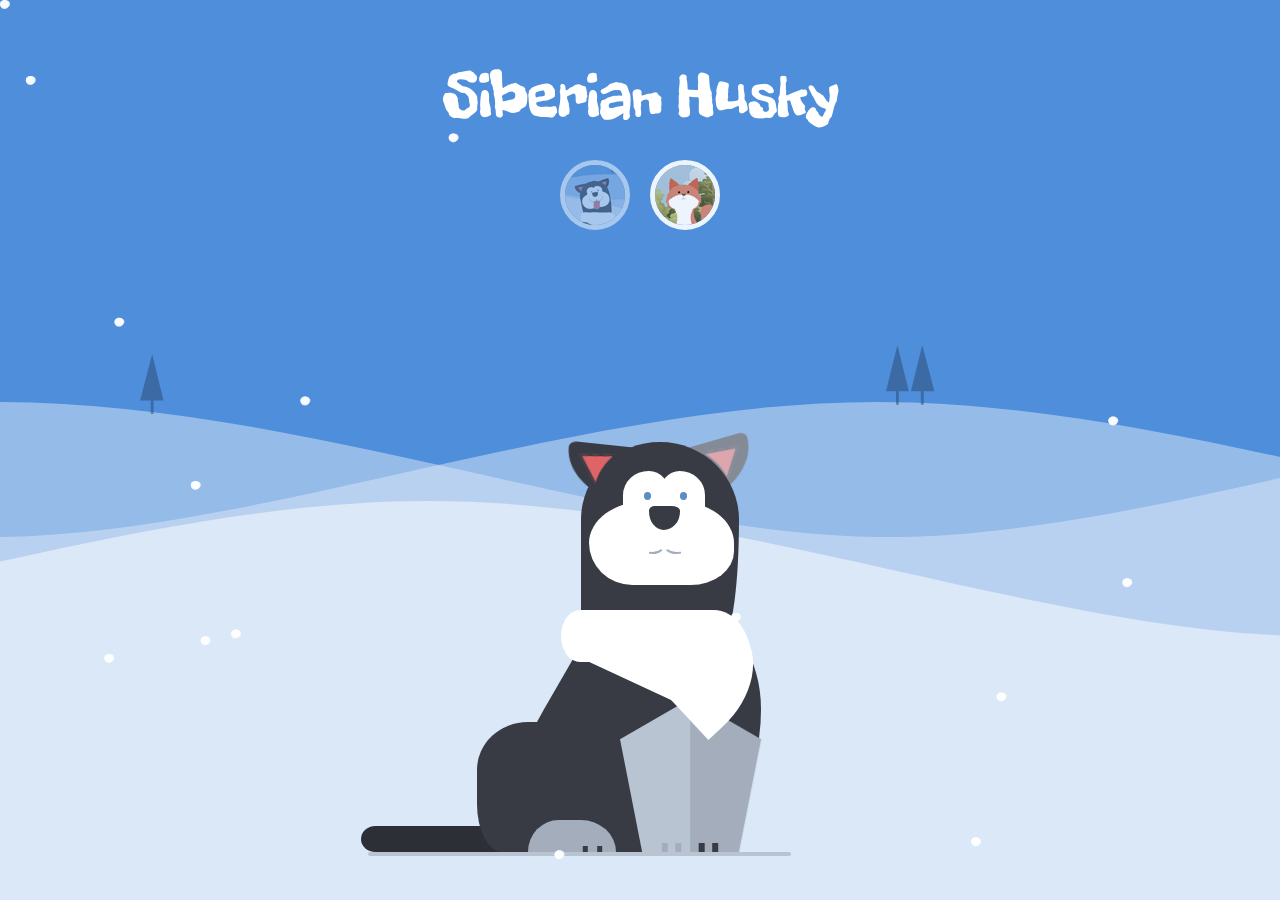
<file: zoo/index.html>
<!DOCTYPE html>
<html>

<head>
	<meta charset="UTF-8" />
	<meta http-equiv="X-UA-Compatible" content="IE=edge">
	<meta name="viewport" content="width=device-width, initial-scale=1">
	<title>粥蛋动物园</title>
	<meta name="description" content="Demo 1 for the tutorial on how to animate SVG animals using only CSS (SCSS)" />
	<meta name="keywords" content="animated animals, css, scss, squigglevision, svg, husky, web design" />
	<meta name="author" content="David Khourshid for Codrops" />
	<link rel="shortcut icon" href="favicon.svg">
	<link rel="stylesheet" href="https://necolas.github.io/normalize.css/8.0.1/normalize.css">
	<link href='https://fonts.googleapis.com/css?family=Freckle+Face' rel='stylesheet' type='text/css'>
	<link rel="stylesheet" type="text/css" href="css/normalize.css" />
	<link rel="stylesheet" type="text/css" href="css/demo.css" />
	<link rel="stylesheet" type="text/css" href="css/husky.css" />
	<!--[if IE]>
			<script src="http://html5shiv.googlecode.com/svn/trunk/html5.js"></script>
		<![endif]-->
</head>

<body class="demo-husky">
	<div class="snow"></div>
	<div class="container">
		<header class="codrops-header">
			<h1>Siberian Husky</h1>
			<nav class="codrops-demos">
				<a class="current-demo" href="index.html" title="Alex the CSS Husky"><img src="img/link-husky.png"
						alt="Alex the Husky" /></a>
				<a href="index2.html" title="Felix the CSS/SVG Fox"><img src="img/link-fox.png"
						alt="Felix the Fox" /></a>
			</nav>

		</header>
		<div class="content content--husky">
			<div class="mountain"></div>
			<div class="mountain"></div>
			<div class="husky">
				<div class="husky-mane">
					<div class="husky-coat"></div>
				</div>
				<div class="husky-body">
					<div class="husky-head">
						<div class="husky-ear"></div>
						<div class="husky-ear"></div>
						<div class="husky-face">
							<div class="husky-eye"></div>
							<div class="husky-eye"></div>
							<div class="husky-nose"></div>
							<div class="husky-mouth">
								<div class="husky-lips"></div>
								<div class="husky-tongue"></div>
							</div>
						</div>
					</div>
					<div class="husky-torso"></div>
				</div>
				<div class="husky-legs">
					<div class="husky-front-legs">
						<div class="husky-leg"></div>
						<div class="husky-leg"></div>
					</div>
					<div class="husky-hind-leg">
					</div>
				</div>
				<div class="husky-tail">
					<div class="husky-tail">
						<div class="husky-tail">
							<div class="husky-tail">
								<div class="husky-tail">
									<div class="husky-tail">
										<div class="husky-tail"></div>
									</div>
								</div>
							</div>
						</div>
					</div>
				</div>
			</div>
			<svg xmlns="http://www.w3.org/2000/svg" version="1.1" style="display:none">
				<defs>
					<filter id="squiggly-0">
						<feTurbulence id="turbulence" baseFrequency="0.02" numOctaves="3" result="noise" seed="0" />
						<feDisplacementMap id="displacement" in="SourceGraphic" in2="noise" scale="2" />
					</filter>
					<filter id="squiggly-1">
						<feTurbulence id="turbulence" baseFrequency="0.02" numOctaves="3" result="noise" seed="1" />
						<feDisplacementMap in="SourceGraphic" in2="noise" scale="3" />
					</filter>
					<filter id="squiggly-2">
						<feTurbulence id="turbulence" baseFrequency="0.02" numOctaves="3" result="noise" seed="2" />
						<feDisplacementMap in="SourceGraphic" in2="noise" scale="2" />
					</filter>
					<filter id="squiggly-3">
						<feTurbulence id="turbulence" baseFrequency="0.02" numOctaves="3" result="noise" seed="3" />
						<feDisplacementMap in="SourceGraphic" in2="noise" scale="3" />
					</filter>
					<filter id="squiggly-4">
						<feTurbulence id="turbulence" baseFrequency="0.02" numOctaves="3" result="noise" seed="4" />
						<feDisplacementMap in="SourceGraphic" in2="noise" scale="1" />
					</filter>
				</defs>
			</svg>
		</div><!-- /content -->
	</div><!-- /container -->
</body>

</html>
</file>
<file: zoo/css/demo.css>
@font-face {
	font-weight: normal;
	font-style: normal;
	font-family: 'codropsicons';
	src:url('../fonts/codropsicons/codropsicons.eot');
	src:url('../fonts/codropsicons/codropsicons.eot?#iefix') format('embedded-opentype'),
		url('../fonts/codropsicons/codropsicons.woff') format('woff'),
		url('../fonts/codropsicons/codropsicons.ttf') format('truetype'),
		url('../fonts/codropsicons/codropsicons.svg#codropsicons') format('svg');
}

*, *::after, *::before { -webkit-box-sizing: border-box; box-sizing: border-box; }

body {
	font-family: Avenir, 'Helvetica Neue', 'Lato', 'Segoe UI', Helvetica, Arial, sans-serif;
	color: #444;
	background: #f6f6f6;
	-webkit-font-smoothing: antialiased;
	-moz-osx-font-smoothing: grayscale;
}

a {
	outline: none;
	color: #fff;
	text-decoration: none;
}

a:hover, a:focus {
	color: #2C2F36;
	outline: none;
}

.info {
	display: none;
	max-width: 300px;
	font-weight: bold;
	color: #d14684;
	background: #fff;
	border-radius: 15px;
	padding: 1em;
	margin: 1em auto;
}

.hidden {
	position: absolute;
	overflow: hidden;
	width: 0;
	height: 0;
	pointer-events: none;
}

.container {
	overflow: hidden;
	width: 100vw;
	height: 100vh;
}

/* Header */
.codrops-header {
	padding: 2em 1em 4em;
	text-align: center;
	z-index: 100;
}

.codrops-header h1 {
	margin: 0.5em 0 0;
	letter-spacing: -1px;
	font-size: 4em;
	line-height: 1;
	font-family: 'Freckle Face', cursive;
	font-weight: 400;
	color: #fff;
}

/* Top Navigation Style */
.codrops-links {
	position: relative;
	display: inline-block;
	text-align: center;
	white-space: nowrap;
}

.codrops-links::after {
	position: absolute;
	top: 0;
	left: 50%;
	width: 1px;
	height: 100%;
	background: rgba(0,0,0,0.1);
	content: '';
	-webkit-transform: rotate3d(0,0,1,22.5deg);
	transform: rotate3d(0,0,1,22.5deg);
}

.codrops-icon {
	display: inline-block;
	margin: 0.5em;
	padding: 0em 0;
	width: 1.5em;
	text-decoration: none;
}

.codrops-icon span {
	display: none;
}

.codrops-icon::before {
	margin: 0 5px;
	text-transform: none;
	font-weight: normal;
	font-style: normal;
	font-variant: normal;
	font-family: 'codropsicons';
	line-height: 1;
	speak: none;
	-webkit-font-smoothing: antialiased;
}

.codrops-icon--drop::before {
	content: "\e001";
	color: #0099cc;
}

.codrops-icon--prev::before {
	content: "\e004";
}

/* Demo links */
.codrops-demos {
	margin: 2em 0 0;
}

.codrops-demos a {
	display: inline-block;
	margin: 0 0.5em;
	font-weight: bold;
}

.codrops-demos a img {
	display: block;
	border-radius: 50%;
	border: 5px solid #fff;
	opacity: 0.9;
}

.codrops-demos a:focus img,
.codrops-demos a:hover img {
	opacity: 1;
}

.codrops-demos a.current-demo img {
	opacity: 0.5;
}

/* Content */
.content {
	padding: 3em 0;
}

@media screen and (max-width: 40em) {
	.codrops-header h1 {
		font-size: 2.8em;
	}
	.info {
		display: block;
	}
}
</file>
<file: zoo/css/husky.css>
@-webkit-keyframes husky-head {
  0% {
    -webkit-transform: rotate(0);
    transform: rotate(0);
  }
  6.66667% {
    -webkit-transform: rotate(0);
    transform: rotate(0);
  }
  20% {
    -webkit-transform: rotate(-14deg);
    transform: rotate(-14deg);
  }
  40% {
    -webkit-transform: rotate(-7deg);
    transform: rotate(-7deg);
  }
  46.66667% {
    -webkit-transform: rotate(-14deg);
    transform: rotate(-14deg);
  }
  60% {
    -webkit-transform: rotate(-7deg);
    transform: rotate(-7deg);
  }
  73.33333% {
    -webkit-transform: rotate(0);
    transform: rotate(0);
  }
  80% {
    -webkit-transform: rotate(0);
    transform: rotate(0);
  }
}
@keyframes husky-head {
  0% {
    -webkit-transform: rotate(0);
    transform: rotate(0);
  }
  6.66667% {
    -webkit-transform: rotate(0);
    transform: rotate(0);
  }
  20% {
    -webkit-transform: rotate(-14deg);
    transform: rotate(-14deg);
  }
  40% {
    -webkit-transform: rotate(-7deg);
    transform: rotate(-7deg);
  }
  46.66667% {
    -webkit-transform: rotate(-14deg);
    transform: rotate(-14deg);
  }
  60% {
    -webkit-transform: rotate(-7deg);
    transform: rotate(-7deg);
  }
  73.33333% {
    -webkit-transform: rotate(0);
    transform: rotate(0);
  }
  80% {
    -webkit-transform: rotate(0);
    transform: rotate(0);
  }
}
@-webkit-keyframes husky-mouth {
  0% {
    -webkit-transform: translateX(0);
    transform: translateX(0);
  }
  6.66667% {
    -webkit-transform: translateX(0);
    transform: translateX(0);
  }
  13.33333% {
    -webkit-transform: translateX(35%);
    transform: translateX(35%);
  }
  20% {
    -webkit-transform: translateX(35%);
    transform: translateX(35%);
  }
  26.66667% {
    -webkit-transform: translateX(35%);
    transform: translateX(35%);
  }
  33.33333% {
    -webkit-transform: translateX(0) translateY(-5%);
    transform: translateX(0) translateY(-5%);
  }
}
@keyframes husky-mouth {
  0% {
    -webkit-transform: translateX(0);
    transform: translateX(0);
  }
  6.66667% {
    -webkit-transform: translateX(0);
    transform: translateX(0);
  }
  13.33333% {
    -webkit-transform: translateX(35%);
    transform: translateX(35%);
  }
  20% {
    -webkit-transform: translateX(35%);
    transform: translateX(35%);
  }
  26.66667% {
    -webkit-transform: translateX(35%);
    transform: translateX(35%);
  }
  33.33333% {
    -webkit-transform: translateX(0) translateY(-5%);
    transform: translateX(0) translateY(-5%);
  }
}
@-webkit-keyframes husky-nose {
  0% {
    -webkit-transform: translate(0);
    transform: translate(0);
  }
  6.66667% {
    -webkit-transform: translate(0);
    transform: translate(0);
  }
  13.33333% {
    -webkit-transform: translateX(100%);
    transform: translateX(100%);
  }
  26.66667% {
    -webkit-transform: translateX(100%);
    transform: translateX(100%);
  }
  33.33333% {
    -webkit-transform: translateX(0) translateY(-15%);
    transform: translateX(0) translateY(-15%);
  }
}
@keyframes husky-nose {
  0% {
    -webkit-transform: translate(0);
    transform: translate(0);
  }
  6.66667% {
    -webkit-transform: translate(0);
    transform: translate(0);
  }
  13.33333% {
    -webkit-transform: translateX(100%);
    transform: translateX(100%);
  }
  26.66667% {
    -webkit-transform: translateX(100%);
    transform: translateX(100%);
  }
  33.33333% {
    -webkit-transform: translateX(0) translateY(-15%);
    transform: translateX(0) translateY(-15%);
  }
}
@-webkit-keyframes husky-body {
  0% {
    -webkit-transform: translate(0);
    transform: translate(0);
  }
  6.66667% {
    -webkit-transform: translateY(3%);
    transform: translateY(3%);
  }
  13.33333% {
    -webkit-transform: translate(0);
    transform: translate(0);
  }
  20% {
    -webkit-transform: translate(0);
    transform: translate(0);
  }
  26.66667% {
    -webkit-transform: translateY(2%);
    transform: translateY(2%);
  }
  33.33333% {
    -webkit-transform: translateY(0);
    transform: translateY(0);
  }
}
@keyframes husky-body {
  0% {
    -webkit-transform: translate(0);
    transform: translate(0);
  }
  6.66667% {
    -webkit-transform: translateY(3%);
    transform: translateY(3%);
  }
  13.33333% {
    -webkit-transform: translate(0);
    transform: translate(0);
  }
  20% {
    -webkit-transform: translate(0);
    transform: translate(0);
  }
  26.66667% {
    -webkit-transform: translateY(2%);
    transform: translateY(2%);
  }
  33.33333% {
    -webkit-transform: translateY(0);
    transform: translateY(0);
  }
}
@-webkit-keyframes husky-mane {
  0% {
    -webkit-transform: translate(0);
    transform: translate(0);
  }
  6.66667% {
    -webkit-transform: translateY(5%);
    transform: translateY(5%);
  }
  13.33333% {
    -webkit-transform: translate(0);
    transform: translate(0);
  }
  20% {
    -webkit-transform: translate(0);
    transform: translate(0);
  }
  26.66667% {
    -webkit-transform: translateY(3%);
    transform: translateY(3%);
  }
  33.33333% {
    -webkit-transform: translateY(0);
    transform: translateY(0);
  }
}
@keyframes husky-mane {
  0% {
    -webkit-transform: translate(0);
    transform: translate(0);
  }
  6.66667% {
    -webkit-transform: translateY(5%);
    transform: translateY(5%);
  }
  13.33333% {
    -webkit-transform: translate(0);
    transform: translate(0);
  }
  20% {
    -webkit-transform: translate(0);
    transform: translate(0);
  }
  26.66667% {
    -webkit-transform: translateY(3%);
    transform: translateY(3%);
  }
  33.33333% {
    -webkit-transform: translateY(0);
    transform: translateY(0);
  }
}
@-webkit-keyframes husky-face {
  0% {
    -webkit-transform: translate(0);
    transform: translate(0);
  }
  6.66667% {
    -webkit-transform: translate(0);
    transform: translate(0);
  }
  13.33333% {
    -webkit-transform: translateX(15%);
    transform: translateX(15%);
  }
  20% {
    -webkit-transform: translateX(15%) translateY(0);
    transform: translateX(15%) translateY(0);
  }
  26.66667% {
    -webkit-transform: translateX(15%) translateY(0);
    transform: translateX(15%) translateY(0);
  }
  33.33333% {
    -webkit-transform: translateX(0) translateY(-15%);
    transform: translateX(0) translateY(-15%);
  }
  40% {
    -webkit-transform: translateX(0) translateY(-15%);
    transform: translateX(0) translateY(-15%);
  }
  46.66667% {
    -webkit-transform: translateX(0) translateY(0);
    transform: translateX(0) translateY(0);
  }
}
@keyframes husky-face {
  0% {
    -webkit-transform: translate(0);
    transform: translate(0);
  }
  6.66667% {
    -webkit-transform: translate(0);
    transform: translate(0);
  }
  13.33333% {
    -webkit-transform: translateX(15%);
    transform: translateX(15%);
  }
  20% {
    -webkit-transform: translateX(15%) translateY(0);
    transform: translateX(15%) translateY(0);
  }
  26.66667% {
    -webkit-transform: translateX(15%) translateY(0);
    transform: translateX(15%) translateY(0);
  }
  33.33333% {
    -webkit-transform: translateX(0) translateY(-15%);
    transform: translateX(0) translateY(-15%);
  }
  40% {
    -webkit-transform: translateX(0) translateY(-15%);
    transform: translateX(0) translateY(-15%);
  }
  46.66667% {
    -webkit-transform: translateX(0) translateY(0);
    transform: translateX(0) translateY(0);
  }
}
@-webkit-keyframes husky-left-eye {
  2.66667% {
    -webkit-transform: scaleY(1);
    transform: scaleY(1);
  }
  3.33333% {
    -webkit-transform: scaleY(0.3);
    transform: scaleY(0.3);
  }
  4% {
    -webkit-transform: scaleY(1);
    transform: scaleY(1);
  }
  6.66667% {
    -webkit-transform: translateX(0);
    transform: translateX(0);
  }
  9.33333% {
    -webkit-transform: scaleY(1) translateX(75%);
    transform: scaleY(1) translateX(75%);
  }
  10% {
    -webkit-transform: scaleY(0.3) translateX(75%);
    transform: scaleY(0.3) translateX(75%);
  }
  10.66667% {
    -webkit-transform: scaleY(1) translateX(75%);
    transform: scaleY(1) translateX(75%);
  }
  13.33333% {
    -webkit-transform: translateX(150%);
    transform: translateX(150%);
  }
  22% {
    -webkit-transform: scaleY(1) translateX(150%);
    transform: scaleY(1) translateX(150%);
  }
  22.66667% {
    -webkit-transform: scaleY(0.3) translateX(150%);
    transform: scaleY(0.3) translateX(150%);
  }
  23.33333% {
    -webkit-transform: scaleY(1) translateX(150%);
    transform: scaleY(1) translateX(150%);
  }
  25.33333% {
    -webkit-transform: scaleY(1) translateX(150%);
    transform: scaleY(1) translateX(150%);
  }
  26% {
    -webkit-transform: scaleY(0.3) translateX(150%);
    transform: scaleY(0.3) translateX(150%);
  }
  26.66667% {
    -webkit-transform: scaleY(1) translateX(150%);
    transform: scaleY(1) translateX(150%);
  }
  33.33333% {
    -webkit-transform: translateX(0) translateY(-170%);
    transform: translateX(0) translateY(-170%);
  }
  36.0% {
    -webkit-transform: scaleY(1) translateY(-170%);
    transform: scaleY(1) translateY(-170%);
  }
  36.66667% {
    -webkit-transform: scaleY(0.3) translateY(-170%);
    transform: scaleY(0.3) translateY(-170%);
  }
  37.33333% {
    -webkit-transform: scaleY(1) translateY(-170%);
    transform: scaleY(1) translateY(-170%);
  }
  38% {
    -webkit-transform: scaleY(1) translateY(-170%);
    transform: scaleY(1) translateY(-170%);
  }
  38.66667% {
    -webkit-transform: scaleY(0.3) translateY(-170%);
    transform: scaleY(0.3) translateY(-170%);
  }
  39.33333% {
    -webkit-transform: scaleY(1) translateY(-170%);
    transform: scaleY(1) translateY(-170%);
  }
  53.33333% {
    -webkit-transform: translateY(0);
    transform: translateY(0);
  }
  65.33333% {
    -webkit-transform: scaleY(1) translateY(0);
    transform: scaleY(1) translateY(0);
  }
  66% {
    -webkit-transform: scaleY(0.3) translateY(0);
    transform: scaleY(0.3) translateY(0);
  }
  66.66667% {
    -webkit-transform: scaleY(1) translateY(0);
    transform: scaleY(1) translateY(0);
  }
  70% {
    -webkit-transform: scaleY(1) translateY(0);
    transform: scaleY(1) translateY(0);
  }
  70.66667% {
    -webkit-transform: scaleY(0.3) translateY(0);
    transform: scaleY(0.3) translateY(0);
  }
  71.33333% {
    -webkit-transform: scaleY(1) translateY(0);
    transform: scaleY(1) translateY(0);
  }
}
@keyframes husky-left-eye {
  2.66667% {
    -webkit-transform: scaleY(1);
    transform: scaleY(1);
  }
  3.33333% {
    -webkit-transform: scaleY(0.3);
    transform: scaleY(0.3);
  }
  4% {
    -webkit-transform: scaleY(1);
    transform: scaleY(1);
  }
  6.66667% {
    -webkit-transform: translateX(0);
    transform: translateX(0);
  }
  9.33333% {
    -webkit-transform: scaleY(1) translateX(75%);
    transform: scaleY(1) translateX(75%);
  }
  10% {
    -webkit-transform: scaleY(0.3) translateX(75%);
    transform: scaleY(0.3) translateX(75%);
  }
  10.66667% {
    -webkit-transform: scaleY(1) translateX(75%);
    transform: scaleY(1) translateX(75%);
  }
  13.33333% {
    -webkit-transform: translateX(150%);
    transform: translateX(150%);
  }
  22% {
    -webkit-transform: scaleY(1) translateX(150%);
    transform: scaleY(1) translateX(150%);
  }
  22.66667% {
    -webkit-transform: scaleY(0.3) translateX(150%);
    transform: scaleY(0.3) translateX(150%);
  }
  23.33333% {
    -webkit-transform: scaleY(1) translateX(150%);
    transform: scaleY(1) translateX(150%);
  }
  25.33333% {
    -webkit-transform: scaleY(1) translateX(150%);
    transform: scaleY(1) translateX(150%);
  }
  26% {
    -webkit-transform: scaleY(0.3) translateX(150%);
    transform: scaleY(0.3) translateX(150%);
  }
  26.66667% {
    -webkit-transform: scaleY(1) translateX(150%);
    transform: scaleY(1) translateX(150%);
  }
  33.33333% {
    -webkit-transform: translateX(0) translateY(-170%);
    transform: translateX(0) translateY(-170%);
  }
  36.0% {
    -webkit-transform: scaleY(1) translateY(-170%);
    transform: scaleY(1) translateY(-170%);
  }
  36.66667% {
    -webkit-transform: scaleY(0.3) translateY(-170%);
    transform: scaleY(0.3) translateY(-170%);
  }
  37.33333% {
    -webkit-transform: scaleY(1) translateY(-170%);
    transform: scaleY(1) translateY(-170%);
  }
  38% {
    -webkit-transform: scaleY(1) translateY(-170%);
    transform: scaleY(1) translateY(-170%);
  }
  38.66667% {
    -webkit-transform: scaleY(0.3) translateY(-170%);
    transform: scaleY(0.3) translateY(-170%);
  }
  39.33333% {
    -webkit-transform: scaleY(1) translateY(-170%);
    transform: scaleY(1) translateY(-170%);
  }
  53.33333% {
    -webkit-transform: translateY(0);
    transform: translateY(0);
  }
  65.33333% {
    -webkit-transform: scaleY(1) translateY(0);
    transform: scaleY(1) translateY(0);
  }
  66% {
    -webkit-transform: scaleY(0.3) translateY(0);
    transform: scaleY(0.3) translateY(0);
  }
  66.66667% {
    -webkit-transform: scaleY(1) translateY(0);
    transform: scaleY(1) translateY(0);
  }
  70% {
    -webkit-transform: scaleY(1) translateY(0);
    transform: scaleY(1) translateY(0);
  }
  70.66667% {
    -webkit-transform: scaleY(0.3) translateY(0);
    transform: scaleY(0.3) translateY(0);
  }
  71.33333% {
    -webkit-transform: scaleY(1) translateY(0);
    transform: scaleY(1) translateY(0);
  }
}
@-webkit-keyframes husky-right-eye {
  2.66667% {
    -webkit-transform: scaleY(1);
    transform: scaleY(1);
  }
  3.33333% {
    -webkit-transform: scaleY(0.3);
    transform: scaleY(0.3);
  }
  4% {
    -webkit-transform: scaleY(1);
    transform: scaleY(1);
  }
  6.66667% {
    -webkit-transform: translateX(0);
    transform: translateX(0);
  }
  9.33333% {
    -webkit-transform: scaleY(1) translateX(75%);
    transform: scaleY(1) translateX(75%);
  }
  10% {
    -webkit-transform: scaleY(0.3) translateX(75%);
    transform: scaleY(0.3) translateX(75%);
  }
  10.66667% {
    -webkit-transform: scaleY(1) translateX(75%);
    transform: scaleY(1) translateX(75%);
  }
  13.33333% {
    -webkit-transform: translateX(150%);
    transform: translateX(150%);
  }
  22% {
    -webkit-transform: scaleY(1) translateX(150%);
    transform: scaleY(1) translateX(150%);
  }
  22.66667% {
    -webkit-transform: scaleY(0.3) translateX(150%);
    transform: scaleY(0.3) translateX(150%);
  }
  23.33333% {
    -webkit-transform: scaleY(1) translateX(150%);
    transform: scaleY(1) translateX(150%);
  }
  25.33333% {
    -webkit-transform: scaleY(1) translateX(150%);
    transform: scaleY(1) translateX(150%);
  }
  26% {
    -webkit-transform: scaleY(0.3) translateX(150%);
    transform: scaleY(0.3) translateX(150%);
  }
  26.66667% {
    -webkit-transform: scaleY(1) translateX(150%);
    transform: scaleY(1) translateX(150%);
  }
  33.33333% {
    -webkit-transform: translateX(0) translateY(-170%);
    transform: translateX(0) translateY(-170%);
  }
  36.0% {
    -webkit-transform: scaleY(1) translateY(-170%);
    transform: scaleY(1) translateY(-170%);
  }
  36.66667% {
    -webkit-transform: scaleY(0.3) translateY(-170%);
    transform: scaleY(0.3) translateY(-170%);
  }
  37.33333% {
    -webkit-transform: scaleY(1) translateY(-170%);
    transform: scaleY(1) translateY(-170%);
  }
  38% {
    -webkit-transform: scaleY(1) translateY(-170%);
    transform: scaleY(1) translateY(-170%);
  }
  38.66667% {
    -webkit-transform: scaleY(0.3) translateY(-170%);
    transform: scaleY(0.3) translateY(-170%);
  }
  39.33333% {
    -webkit-transform: scaleY(1) translateY(-170%);
    transform: scaleY(1) translateY(-170%);
  }
  53.33333% {
    -webkit-transform: translateY(0);
    transform: translateY(0);
  }
  65.33333% {
    -webkit-transform: scaleY(1) translateY(0);
    transform: scaleY(1) translateY(0);
  }
  66% {
    -webkit-transform: scaleY(0.3) translateY(0);
    transform: scaleY(0.3) translateY(0);
  }
  66.66667% {
    -webkit-transform: scaleY(1) translateY(0);
    transform: scaleY(1) translateY(0);
  }
  70% {
    -webkit-transform: scaleY(1) translateY(0);
    transform: scaleY(1) translateY(0);
  }
  70.66667% {
    -webkit-transform: scaleY(0.3) translateY(0);
    transform: scaleY(0.3) translateY(0);
  }
  71.33333% {
    -webkit-transform: scaleY(1) translateY(0);
    transform: scaleY(1) translateY(0);
  }
}
@keyframes husky-right-eye {
  2.66667% {
    -webkit-transform: scaleY(1);
    transform: scaleY(1);
  }
  3.33333% {
    -webkit-transform: scaleY(0.3);
    transform: scaleY(0.3);
  }
  4% {
    -webkit-transform: scaleY(1);
    transform: scaleY(1);
  }
  6.66667% {
    -webkit-transform: translateX(0);
    transform: translateX(0);
  }
  9.33333% {
    -webkit-transform: scaleY(1) translateX(75%);
    transform: scaleY(1) translateX(75%);
  }
  10% {
    -webkit-transform: scaleY(0.3) translateX(75%);
    transform: scaleY(0.3) translateX(75%);
  }
  10.66667% {
    -webkit-transform: scaleY(1) translateX(75%);
    transform: scaleY(1) translateX(75%);
  }
  13.33333% {
    -webkit-transform: translateX(150%);
    transform: translateX(150%);
  }
  22% {
    -webkit-transform: scaleY(1) translateX(150%);
    transform: scaleY(1) translateX(150%);
  }
  22.66667% {
    -webkit-transform: scaleY(0.3) translateX(150%);
    transform: scaleY(0.3) translateX(150%);
  }
  23.33333% {
    -webkit-transform: scaleY(1) translateX(150%);
    transform: scaleY(1) translateX(150%);
  }
  25.33333% {
    -webkit-transform: scaleY(1) translateX(150%);
    transform: scaleY(1) translateX(150%);
  }
  26% {
    -webkit-transform: scaleY(0.3) translateX(150%);
    transform: scaleY(0.3) translateX(150%);
  }
  26.66667% {
    -webkit-transform: scaleY(1) translateX(150%);
    transform: scaleY(1) translateX(150%);
  }
  33.33333% {
    -webkit-transform: translateX(0) translateY(-170%);
    transform: translateX(0) translateY(-170%);
  }
  36.0% {
    -webkit-transform: scaleY(1) translateY(-170%);
    transform: scaleY(1) translateY(-170%);
  }
  36.66667% {
    -webkit-transform: scaleY(0.3) translateY(-170%);
    transform: scaleY(0.3) translateY(-170%);
  }
  37.33333% {
    -webkit-transform: scaleY(1) translateY(-170%);
    transform: scaleY(1) translateY(-170%);
  }
  38% {
    -webkit-transform: scaleY(1) translateY(-170%);
    transform: scaleY(1) translateY(-170%);
  }
  38.66667% {
    -webkit-transform: scaleY(0.3) translateY(-170%);
    transform: scaleY(0.3) translateY(-170%);
  }
  39.33333% {
    -webkit-transform: scaleY(1) translateY(-170%);
    transform: scaleY(1) translateY(-170%);
  }
  53.33333% {
    -webkit-transform: translateY(0);
    transform: translateY(0);
  }
  65.33333% {
    -webkit-transform: scaleY(1) translateY(0);
    transform: scaleY(1) translateY(0);
  }
  66% {
    -webkit-transform: scaleY(0.3) translateY(0);
    transform: scaleY(0.3) translateY(0);
  }
  66.66667% {
    -webkit-transform: scaleY(1) translateY(0);
    transform: scaleY(1) translateY(0);
  }
  70% {
    -webkit-transform: scaleY(1) translateY(0);
    transform: scaleY(1) translateY(0);
  }
  70.66667% {
    -webkit-transform: scaleY(0.3) translateY(0);
    transform: scaleY(0.3) translateY(0);
  }
  71.33333% {
    -webkit-transform: scaleY(1) translateY(0);
    transform: scaleY(1) translateY(0);
  }
}
@-webkit-keyframes husky-tongue {
  46.66667% {
    -webkit-transform: translateY(0);
    transform: translateY(0);
  }
  53.33333% {
    -webkit-transform: translateY(100%) rotate(10deg);
    transform: translateY(100%) rotate(10deg);
  }
  73.33333% {
    -webkit-transform: translateY(100%) rotate(10deg);
    transform: translateY(100%) rotate(10deg);
  }
  80% {
    -webkit-transform: translateY(0);
    transform: translateY(0);
  }
}
@keyframes husky-tongue {
  46.66667% {
    -webkit-transform: translateY(0);
    transform: translateY(0);
  }
  53.33333% {
    -webkit-transform: translateY(100%) rotate(10deg);
    transform: translateY(100%) rotate(10deg);
  }
  73.33333% {
    -webkit-transform: translateY(100%) rotate(10deg);
    transform: translateY(100%) rotate(10deg);
  }
  80% {
    -webkit-transform: translateY(0);
    transform: translateY(0);
  }
}
@-webkit-keyframes husky-mouth-cover-left {
  40% {
    -webkit-transform: rotate(0);
    transform: rotate(0);
  }
  60% {
    -webkit-transform: rotate(90deg);
    transform: rotate(90deg);
  }
  73.33333% {
    -webkit-transform: rotate(90deg);
    transform: rotate(90deg);
  }
  86.66667% {
    -webkit-transform: rotate(0);
    transform: rotate(0);
  }
}
@keyframes husky-mouth-cover-left {
  40% {
    -webkit-transform: rotate(0);
    transform: rotate(0);
  }
  60% {
    -webkit-transform: rotate(90deg);
    transform: rotate(90deg);
  }
  73.33333% {
    -webkit-transform: rotate(90deg);
    transform: rotate(90deg);
  }
  86.66667% {
    -webkit-transform: rotate(0);
    transform: rotate(0);
  }
}
@-webkit-keyframes husky-mouth-cover-right {
  40% {
    -webkit-transform: rotate(0);
    transform: rotate(0);
  }
  60% {
    -webkit-transform: rotate(-90deg);
    transform: rotate(-90deg);
  }
  73.33333% {
    -webkit-transform: rotate(-90deg);
    transform: rotate(-90deg);
  }
  86.66667% {
    -webkit-transform: rotate(0);
    transform: rotate(0);
  }
}
@keyframes husky-mouth-cover-right {
  40% {
    -webkit-transform: rotate(0);
    transform: rotate(0);
  }
  60% {
    -webkit-transform: rotate(-90deg);
    transform: rotate(-90deg);
  }
  73.33333% {
    -webkit-transform: rotate(-90deg);
    transform: rotate(-90deg);
  }
  86.66667% {
    -webkit-transform: rotate(0);
    transform: rotate(0);
  }
}
@-webkit-keyframes husky-tail {
  6.66667% {
    -webkit-transform: rotate(0);
    transform: rotate(0);
  }
  10% {
    -webkit-transform: rotate(30deg);
    transform: rotate(30deg);
  }
  13.33333% {
    -webkit-transform: rotate(0);
    transform: rotate(0);
  }
  20% {
    -webkit-transform: rotate(0);
    transform: rotate(0);
  }
  26.66667% {
    -webkit-transform: rotate(30deg);
    transform: rotate(30deg);
  }
  46.66667% {
    -webkit-transform: rotate(30deg);
    transform: rotate(30deg);
  }
  48.33333% {
    -webkit-transform: rotate(0);
    transform: rotate(0);
  }
  50% {
    -webkit-transform: rotate(28deg);
    transform: rotate(28deg);
  }
  50.83333% {
    -webkit-transform: rotate(0);
    transform: rotate(0);
  }
  51.66667% {
    -webkit-transform: rotate(28deg);
    transform: rotate(28deg);
  }
  52.5% {
    -webkit-transform: rotate(0);
    transform: rotate(0);
  }
  53.33333% {
    -webkit-transform: rotate(28deg);
    transform: rotate(28deg);
  }
  54.16667% {
    -webkit-transform: rotate(0);
    transform: rotate(0);
  }
  55.0% {
    -webkit-transform: rotate(28deg);
    transform: rotate(28deg);
  }
  55.83333% {
    -webkit-transform: rotate(0);
    transform: rotate(0);
  }
  56.66667% {
    -webkit-transform: rotate(28deg);
    transform: rotate(28deg);
  }
  57.5% {
    -webkit-transform: rotate(0);
    transform: rotate(0);
  }
  58.33333% {
    -webkit-transform: rotate(28deg);
    transform: rotate(28deg);
  }
  59.16667% {
    -webkit-transform: rotate(0);
    transform: rotate(0);
  }
  60% {
    -webkit-transform: rotate(28deg);
    transform: rotate(28deg);
  }
  60.83333% {
    -webkit-transform: rotate(0);
    transform: rotate(0);
  }
  61.66667% {
    -webkit-transform: rotate(28deg);
    transform: rotate(28deg);
  }
  62.5% {
    -webkit-transform: rotate(0);
    transform: rotate(0);
  }
  63.33333% {
    -webkit-transform: rotate(28deg);
    transform: rotate(28deg);
  }
  64.16667% {
    -webkit-transform: rotate(0);
    transform: rotate(0);
  }
  65% {
    -webkit-transform: rotate(28deg);
    transform: rotate(28deg);
  }
  65.83333% {
    -webkit-transform: rotate(0);
    transform: rotate(0);
  }
  66.66667% {
    -webkit-transform: rotate(28deg);
    transform: rotate(28deg);
  }
  67.5% {
    -webkit-transform: rotate(0);
    transform: rotate(0);
  }
  68.33333% {
    -webkit-transform: rotate(28deg);
    transform: rotate(28deg);
  }
  69.16667% {
    -webkit-transform: rotate(0);
    transform: rotate(0);
  }
  70% {
    -webkit-transform: rotate(28deg);
    transform: rotate(28deg);
  }
  70.83333% {
    -webkit-transform: rotate(0);
    transform: rotate(0);
  }
  71.66667% {
    -webkit-transform: rotate(28deg);
    transform: rotate(28deg);
  }
  72.5% {
    -webkit-transform: rotate(0);
    transform: rotate(0);
  }
}
@keyframes husky-tail {
  6.66667% {
    -webkit-transform: rotate(0);
    transform: rotate(0);
  }
  10% {
    -webkit-transform: rotate(30deg);
    transform: rotate(30deg);
  }
  13.33333% {
    -webkit-transform: rotate(0);
    transform: rotate(0);
  }
  20% {
    -webkit-transform: rotate(0);
    transform: rotate(0);
  }
  26.66667% {
    -webkit-transform: rotate(30deg);
    transform: rotate(30deg);
  }
  46.66667% {
    -webkit-transform: rotate(30deg);
    transform: rotate(30deg);
  }
  48.33333% {
    -webkit-transform: rotate(0);
    transform: rotate(0);
  }
  50% {
    -webkit-transform: rotate(28deg);
    transform: rotate(28deg);
  }
  50.83333% {
    -webkit-transform: rotate(0);
    transform: rotate(0);
  }
  51.66667% {
    -webkit-transform: rotate(28deg);
    transform: rotate(28deg);
  }
  52.5% {
    -webkit-transform: rotate(0);
    transform: rotate(0);
  }
  53.33333% {
    -webkit-transform: rotate(28deg);
    transform: rotate(28deg);
  }
  54.16667% {
    -webkit-transform: rotate(0);
    transform: rotate(0);
  }
  55.0% {
    -webkit-transform: rotate(28deg);
    transform: rotate(28deg);
  }
  55.83333% {
    -webkit-transform: rotate(0);
    transform: rotate(0);
  }
  56.66667% {
    -webkit-transform: rotate(28deg);
    transform: rotate(28deg);
  }
  57.5% {
    -webkit-transform: rotate(0);
    transform: rotate(0);
  }
  58.33333% {
    -webkit-transform: rotate(28deg);
    transform: rotate(28deg);
  }
  59.16667% {
    -webkit-transform: rotate(0);
    transform: rotate(0);
  }
  60% {
    -webkit-transform: rotate(28deg);
    transform: rotate(28deg);
  }
  60.83333% {
    -webkit-transform: rotate(0);
    transform: rotate(0);
  }
  61.66667% {
    -webkit-transform: rotate(28deg);
    transform: rotate(28deg);
  }
  62.5% {
    -webkit-transform: rotate(0);
    transform: rotate(0);
  }
  63.33333% {
    -webkit-transform: rotate(28deg);
    transform: rotate(28deg);
  }
  64.16667% {
    -webkit-transform: rotate(0);
    transform: rotate(0);
  }
  65% {
    -webkit-transform: rotate(28deg);
    transform: rotate(28deg);
  }
  65.83333% {
    -webkit-transform: rotate(0);
    transform: rotate(0);
  }
  66.66667% {
    -webkit-transform: rotate(28deg);
    transform: rotate(28deg);
  }
  67.5% {
    -webkit-transform: rotate(0);
    transform: rotate(0);
  }
  68.33333% {
    -webkit-transform: rotate(28deg);
    transform: rotate(28deg);
  }
  69.16667% {
    -webkit-transform: rotate(0);
    transform: rotate(0);
  }
  70% {
    -webkit-transform: rotate(28deg);
    transform: rotate(28deg);
  }
  70.83333% {
    -webkit-transform: rotate(0);
    transform: rotate(0);
  }
  71.66667% {
    -webkit-transform: rotate(28deg);
    transform: rotate(28deg);
  }
  72.5% {
    -webkit-transform: rotate(0);
    transform: rotate(0);
  }
}
@-webkit-keyframes husky-left-ear {
  0% {
    -webkit-transform: rotate(6deg);
    transform: rotate(6deg);
  }
  6.66667% {
    -webkit-transform: rotate(6deg);
    transform: rotate(6deg);
  }
  13.33333% {
    -webkit-transform: rotate(15deg);
    transform: rotate(15deg);
  }
  26.66667% {
    -webkit-transform: rotate(15deg);
    transform: rotate(15deg);
  }
  33.33333% {
    -webkit-transform: rotate(30deg);
    transform: rotate(30deg);
  }
  40% {
    -webkit-transform: rotate(30deg);
    transform: rotate(30deg);
  }
  46.66667% {
    -webkit-transform: rotate(0deg);
    transform: rotate(0deg);
  }
  53.33333% {
    -webkit-transform: rotate(0deg);
    transform: rotate(0deg);
  }
  60% {
    -webkit-transform: rotate(15deg);
    transform: rotate(15deg);
  }
  80% {
    -webkit-transform: rotate(15deg);
    transform: rotate(15deg);
  }
  93.33333% {
    -webkit-transform: rotate(6deg);
    transform: rotate(6deg);
  }
  100% {
    -webkit-transform: rotateZ(6deg);
    transform: rotateZ(6deg);
  }
}
@keyframes husky-left-ear {
  0% {
    -webkit-transform: rotate(6deg);
    transform: rotate(6deg);
  }
  6.66667% {
    -webkit-transform: rotate(6deg);
    transform: rotate(6deg);
  }
  13.33333% {
    -webkit-transform: rotate(15deg);
    transform: rotate(15deg);
  }
  26.66667% {
    -webkit-transform: rotate(15deg);
    transform: rotate(15deg);
  }
  33.33333% {
    -webkit-transform: rotate(30deg);
    transform: rotate(30deg);
  }
  40% {
    -webkit-transform: rotate(30deg);
    transform: rotate(30deg);
  }
  46.66667% {
    -webkit-transform: rotate(0deg);
    transform: rotate(0deg);
  }
  53.33333% {
    -webkit-transform: rotate(0deg);
    transform: rotate(0deg);
  }
  60% {
    -webkit-transform: rotate(15deg);
    transform: rotate(15deg);
  }
  80% {
    -webkit-transform: rotate(15deg);
    transform: rotate(15deg);
  }
  93.33333% {
    -webkit-transform: rotate(6deg);
    transform: rotate(6deg);
  }
  100% {
    -webkit-transform: rotateZ(6deg);
    transform: rotateZ(6deg);
  }
}
@-webkit-keyframes husky-right-ear {
  0% {
    -webkit-transform: rotateZ(-16deg) rotateY(180deg);
    transform: rotateZ(-16deg) rotateY(180deg);
  }
  6.66667% {
    -webkit-transform: rotateZ(-16deg) rotateY(180deg);
    transform: rotateZ(-16deg) rotateY(180deg);
  }
  13.33333% {
    -webkit-transform: rotateZ(-19deg) rotateY(180deg);
    transform: rotateZ(-19deg) rotateY(180deg);
  }
  26.66667% {
    -webkit-transform: rotateZ(-19deg) rotateY(180deg);
    transform: rotateZ(-19deg) rotateY(180deg);
  }
  33.33333% {
    -webkit-transform: rotateZ(-30deg) rotateY(180deg);
    transform: rotateZ(-30deg) rotateY(180deg);
  }
  36.66667% {
    -webkit-transform: rotateZ(-19deg) rotateY(180deg);
    transform: rotateZ(-19deg) rotateY(180deg);
  }
  37.33333% {
    -webkit-transform: rotateZ(-30deg) rotateY(180deg);
    transform: rotateZ(-30deg) rotateY(180deg);
  }
  38% {
    -webkit-transform: rotateZ(-19deg) rotateY(180deg);
    transform: rotateZ(-19deg) rotateY(180deg);
  }
  40% {
    -webkit-transform: rotateZ(-19deg) rotateY(180deg);
    transform: rotateZ(-19deg) rotateY(180deg);
  }
  40.66667% {
    -webkit-transform: rotateZ(-30deg) rotateY(180deg);
    transform: rotateZ(-30deg) rotateY(180deg);
  }
  41.33333% {
    -webkit-transform: rotateZ(-19deg) rotateY(180deg);
    transform: rotateZ(-19deg) rotateY(180deg);
  }
  46.66667% {
    -webkit-transform: rotateZ(-9deg) rotateY(180deg);
    transform: rotateZ(-9deg) rotateY(180deg);
  }
  53.33333% {
    -webkit-transform: rotateZ(-9deg) rotateY(180deg);
    transform: rotateZ(-9deg) rotateY(180deg);
  }
  60% {
    -webkit-transform: rotateZ(-19deg) rotateY(180deg);
    transform: rotateZ(-19deg) rotateY(180deg);
  }
  60.66667% {
    -webkit-transform: rotateZ(-30deg) rotateY(180deg);
    transform: rotateZ(-30deg) rotateY(180deg);
  }
  61.33333% {
    -webkit-transform: rotateZ(-19deg) rotateY(180deg);
    transform: rotateZ(-19deg) rotateY(180deg);
  }
  62.66667% {
    -webkit-transform: rotateZ(-19deg) rotateY(180deg);
    transform: rotateZ(-19deg) rotateY(180deg);
  }
  63.33333% {
    -webkit-transform: rotateZ(-30deg) rotateY(180deg);
    transform: rotateZ(-30deg) rotateY(180deg);
  }
  64% {
    -webkit-transform: rotateZ(-19deg) rotateY(180deg);
    transform: rotateZ(-19deg) rotateY(180deg);
  }
  80% {
    -webkit-transform: rotateZ(-19deg) rotateY(180deg);
    transform: rotateZ(-19deg) rotateY(180deg);
  }
  93.33333% {
    -webkit-transform: rotateZ(-16deg) rotateY(180deg);
    transform: rotateZ(-16deg) rotateY(180deg);
  }
  100% {
    -webkit-transform: rotateZ(-16deg) rotateY(180deg);
    transform: rotateZ(-16deg) rotateY(180deg);
  }
}
@keyframes husky-right-ear {
  0% {
    -webkit-transform: rotateZ(-16deg) rotateY(180deg);
    transform: rotateZ(-16deg) rotateY(180deg);
  }
  6.66667% {
    -webkit-transform: rotateZ(-16deg) rotateY(180deg);
    transform: rotateZ(-16deg) rotateY(180deg);
  }
  13.33333% {
    -webkit-transform: rotateZ(-19deg) rotateY(180deg);
    transform: rotateZ(-19deg) rotateY(180deg);
  }
  26.66667% {
    -webkit-transform: rotateZ(-19deg) rotateY(180deg);
    transform: rotateZ(-19deg) rotateY(180deg);
  }
  33.33333% {
    -webkit-transform: rotateZ(-30deg) rotateY(180deg);
    transform: rotateZ(-30deg) rotateY(180deg);
  }
  36.66667% {
    -webkit-transform: rotateZ(-19deg) rotateY(180deg);
    transform: rotateZ(-19deg) rotateY(180deg);
  }
  37.33333% {
    -webkit-transform: rotateZ(-30deg) rotateY(180deg);
    transform: rotateZ(-30deg) rotateY(180deg);
  }
  38% {
    -webkit-transform: rotateZ(-19deg) rotateY(180deg);
    transform: rotateZ(-19deg) rotateY(180deg);
  }
  40% {
    -webkit-transform: rotateZ(-19deg) rotateY(180deg);
    transform: rotateZ(-19deg) rotateY(180deg);
  }
  40.66667% {
    -webkit-transform: rotateZ(-30deg) rotateY(180deg);
    transform: rotateZ(-30deg) rotateY(180deg);
  }
  41.33333% {
    -webkit-transform: rotateZ(-19deg) rotateY(180deg);
    transform: rotateZ(-19deg) rotateY(180deg);
  }
  46.66667% {
    -webkit-transform: rotateZ(-9deg) rotateY(180deg);
    transform: rotateZ(-9deg) rotateY(180deg);
  }
  53.33333% {
    -webkit-transform: rotateZ(-9deg) rotateY(180deg);
    transform: rotateZ(-9deg) rotateY(180deg);
  }
  60% {
    -webkit-transform: rotateZ(-19deg) rotateY(180deg);
    transform: rotateZ(-19deg) rotateY(180deg);
  }
  60.66667% {
    -webkit-transform: rotateZ(-30deg) rotateY(180deg);
    transform: rotateZ(-30deg) rotateY(180deg);
  }
  61.33333% {
    -webkit-transform: rotateZ(-19deg) rotateY(180deg);
    transform: rotateZ(-19deg) rotateY(180deg);
  }
  62.66667% {
    -webkit-transform: rotateZ(-19deg) rotateY(180deg);
    transform: rotateZ(-19deg) rotateY(180deg);
  }
  63.33333% {
    -webkit-transform: rotateZ(-30deg) rotateY(180deg);
    transform: rotateZ(-30deg) rotateY(180deg);
  }
  64% {
    -webkit-transform: rotateZ(-19deg) rotateY(180deg);
    transform: rotateZ(-19deg) rotateY(180deg);
  }
  80% {
    -webkit-transform: rotateZ(-19deg) rotateY(180deg);
    transform: rotateZ(-19deg) rotateY(180deg);
  }
  93.33333% {
    -webkit-transform: rotateZ(-16deg) rotateY(180deg);
    transform: rotateZ(-16deg) rotateY(180deg);
  }
  100% {
    -webkit-transform: rotateZ(-16deg) rotateY(180deg);
    transform: rotateZ(-16deg) rotateY(180deg);
  }
}
body {
  background-color: #4F8EDB;
}

.codrops-header h1 {
  -webkit-animation: squigglevision 0.3s infinite;
  animation: squigglevision 0.3s infinite;
  -webkit-animation-timing-function: cubic-bezier(0, 0, 0.8, 0.9);
  animation-timing-function: cubic-bezier(0, 0, 0.8, 0.9);
}

.codrops-icon--drop:before {
  color: #3B6BA5;
}

.content--husky {
  display: -webkit-flex;
  display: -ms-flexbox;
  display: flex;
  -webkit-flex-direction: column;
  -ms-flex-direction: column;
  flex-direction: column;
  -webkit-justify-content: flex-end;
  -ms-flex-pack: end;
  justify-content: flex-end;
  -webkit-align-items: center;
  -ms-flex-align: center;
  align-items: center;
  height: 100vh;
  position: absolute;
  pointer-events: none;
  top: 0;
  width: 100%;
  margin: 0;
  padding: 3rem 0;
  -webkit-animation: squigglevision 0.3s infinite;
  animation: squigglevision 0.3s infinite;
  background-image: url("data:image/svg+xml;charset=utf8,%3Csvg%20height%3D%2278%22%20width%3D%22500%22%20viewBox%3D%220%200%20500%2078%22%20xmlns%3D%22http%3A%2F%2Fwww%2Ew3%2Eorg%2F2000%2Fsvg%22%3E%3Cpath%20fill%3D%22%23dbe8f7%22%20d%3D%22M375%2C27c%2D37%2C0%2D82%2E5%2D19%2D125%2D19s%2D88%2C19%2D125%2C19S42%2E5%2C8%2C0%2C8v70h250h250V8C457%2E5%2C8%2C412%2C27%2C375%2C27z%22%2F%3E%3C%2Fsvg%3E");
}
.content--husky *, .content--husky *:before, .content--husky *:after {
  -webkit-animation-timing-function: cubic-bezier(0.645, 0.045, 0.355, 1) !important;
  animation-timing-function: cubic-bezier(0.645, 0.045, 0.355, 1) !important;
}
.content--husky *:before, .content--husky *:after {
  content: '';
  display: block;
  position: absolute;
}
.content--husky, .content--husky:before, .content--husky:after {
  background-repeat: no-repeat;
  background-size: 395vmin;
  background-position: -150vmin calc(100% + 11vmin);
}
.content--husky:before, .content--husky:after {
  background-image: url("data:image/svg+xml;charset=utf8,%3Csvg%20height%3D%2278%22%20width%3D%22500%22%20viewBox%3D%220%200%20500%2078%22%20xmlns%3D%22http%3A%2F%2Fwww%2Ew3%2Eorg%2F2000%2Fsvg%22%3E%3Cpath%20fill%3D%22%23dbe8f7%22%20d%3D%22M375%2C27c%2D37%2C0%2D82%2E5%2D19%2D125%2D19s%2D88%2C19%2D125%2C19S42%2E5%2C8%2C0%2C8v70h250h250V8C457%2E5%2C8%2C412%2C27%2C375%2C27z%22%2F%3E%3Cpolygon%20fill%3D%22rgba%280%2C%200%2C%200%2C%200%2E5%29%22%20points%3D%22256%2E3%2C0%20254%2E7%2C6%2E5%20256%2E1%2C6%2E5%20256%2E1%2C8%2E4%20256%2E3%2C8%2E4%20256%2E5%2C8%2E4%20256%2E5%2C6%2E5%20258%2C6%2E5%22%2F%3E%3Cpolygon%20fill%3D%22rgba%280%2C%200%2C%200%2C%200%2E5%29%22%20points%3D%22252%2E8%2C0%20251%2E2%2C6%2E5%20252%2E6%2C6%2E5%20252%2E6%2C8%2E4%20252%2E8%2C8%2E4%20253%2C8%2E4%20253%2C6%2E5%20254%2E4%2C6%2E5%22%2F%3E%3Cpolygon%20fill%3D%22rgba%280%2C%200%2C%200%2C%200%2E5%29%22%20points%3D%2221%2E4%2C1%2E3%2019%2E7%2C7%2E8%2021%2E2%2C7%2E8%2021%2E2%2C9%2E7%2021%2E4%2C9%2E7%2021%2E6%2C9%2E7%2021%2E6%2C7%2E8%2023%2C7%2E8%22%2F%3E%3C%2Fsvg%3E");
}
.content--husky:before {
  background-position: left bottom;
}
.content--husky:after {
  background-position: -100vmin bottom;
}
@media (max-width: 700px) {
  .content--husky:after {
    background-position: -115vmin bottom;
  }
}
.content--husky:before, .content--husky:after {
  content: '';
  display: block;
  position: absolute;
  top: 0;
  left: 0;
  width: 100%;
  height: 100%;
  opacity: 0.5;
  z-index: -1;
}

.husky {
  -webkit-animation: husky-squiggly-anim 0.3s infinite;
  animation: husky-squiggly-anim 0.3s infinite;
  height: 48vmin;
  width: 67.2vmin;
}
@media screen and (max-width: 400px) {
  .husky {
    -webkit-animation: husky-none;
    animation: husky-none;
  }
}
.husky:before {
  width: 70%;
  height: 0.4vmin;
  background: #B9C4D3;
  border-radius: 0.4vmin;
  top: 100%;
  left: 5%;
  z-index: 2;
}
.husky:after {
  width: 100vw;
  left: 50%;
  height: 3rem;
  top: calc(100% + 0.4vmin);
  z-index: 3;
  background: #dbe8f7;
  -webkit-transform: translateX(-50%);
  transform: translateX(-50%);
}

.husky-head {
  -webkit-animation: husky-head 12s none infinite;
  animation: husky-head 12s none infinite;
  position: absolute;
  height: 45%;
  width: 58%;
  left: 34%;
  top: 5%;
  -webkit-transform-origin: bottom center;
  transform-origin: bottom center;
}
.husky-head:before {
  background: #383B44;
  border-top-left-radius: 50% 40%;
  border-top-right-radius: 50% 40%;
  border-bottom-right-radius: 10% 60%;
  height: 100%;
  width: 100%;
}

.husky-face {
  -webkit-animation: husky-face 12s none infinite;
  animation: husky-face 12s none infinite;
  position: absolute;
  width: 98%;
  height: 62%;
  top: 15%;
  left: 2%;
}
.husky-face:before {
  z-index: 1;
  width: 94%;
  height: 70%;
  left: 3%;
  background-color: white;
  bottom: 5%;
  border-top-left-radius: 40% 50%;
  border-top-right-radius: 40% 50%;
  border-bottom-left-radius: 30% 50%;
  border-bottom-right-radius: 30% 40%;
}

.husky-eye {
  -webkit-animation: husky-eyes 12s none infinite;
  animation: husky-eyes 12s none infinite;
  position: absolute;
  width: 30%;
  height: 40%;
  background-color: white;
  right: 45%;
  border-top-left-radius: 55% 50%;
  border-top-right-radius: 45% 50%;
  z-index: 2;
}
.husky-eye:before {
  -webkit-animation: husky-left-eye 12s none infinite;
  animation: husky-left-eye 12s none infinite;
  height: 15%;
  width: 15%;
  border-radius: 100%;
  background: #5D8BC3;
  top: 45%;
  left: 45%;
  -webkit-transform-origin: center center;
  transform-origin: center center;
}
.husky-eye + .husky-eye {
  z-index: 1;
  right: initial;
  left: 48%;
  border-top-right-radius: 55% 50%;
  border-top-left-radius: 45% 50%;
}

.husky-nose {
  -webkit-animation: husky-nose 12s none infinite;
  animation: husky-nose 12s none infinite;
  z-index: 2;
  position: absolute;
  width: 20%;
  height: 20%;
  top: 29%;
  left: 42%;
}
.husky-nose:after {
  background: #383B44;
  height: 100%;
  width: 100%;
  border-top-left-radius: 20% 20%;
  border-top-right-radius: 30% 20%;
  border-bottom-right-radius: 55% 80%;
  border-bottom-left-radius: 50% 80%;
}
.husky-nose:before {
  height: 100%;
  width: 200%;
  background: white;
  top: 50%;
  left: -50%;
  z-index: -1;
  border-radius: 50%;
}

.husky-ear {
  -webkit-animation: husky-left-ear 12s both infinite;
  animation: husky-left-ear 12s both infinite;
  position: absolute;
  top: 3%;
  left: -10%;
  width: 48%;
  height: 30%;
  border-bottom-left-radius: 100% 90%;
  border-top-left-radius: 10%;
  -webkit-transform-origin: 80% center;
  transform-origin: 80% center;
  overflow: hidden;
  background: #383B44;
}
.husky-ear:before {
  width: 70%;
  height: 55%;
  border: 2px solid #383B44;
  background: #DE6465;
  top: 20%;
  left: 15%;
  -webkit-transform-origin: top left;
  transform-origin: top left;
  -webkit-transform: skewX(30deg) rotate(-5deg);
  transform: skewX(30deg) rotate(-5deg);
}
.husky-ear:after {
  width: 70%;
  height: 100%;
  border-top-left-radius: 100%;
  background: #383B44;
  left: 32%;
  -webkit-transform-origin: top left;
  transform-origin: top left;
  -webkit-transform: rotate(-5deg);
  transform: rotate(-5deg);
}
.husky-ear + .husky-ear {
  -webkit-animation: husky-right-ear 12s both infinite;
  animation: husky-right-ear 12s both infinite;
  background-color: #2c2f36;
  left: 15%;
  top: 5%;
  z-index: -1;
  -webkit-transform-origin: right center;
  transform-origin: right center;
}
.husky-ear + .husky-ear:before {
  border-color: #2c2f36;
}
.husky-ear + .husky-ear:after {
  background: #2c2f36;
}

.husky-mouth {
  z-index: 1;
  -webkit-animation: husky-mouth 12s none infinite;
  animation: husky-mouth 12s none infinite;
  position: absolute;
  width: 48%;
  height: 55%;
  bottom: -5%;
  left: 28%;
  overflow: hidden;
}
.husky-mouth:before, .husky-mouth:after {
  -webkit-animation: husky-mouth-cover-left 12s none infinite;
  animation: husky-mouth-cover-left 12s none infinite;
  width: 28%;
  height: 100%;
  background: white;
  top: -50%;
  left: 0;
  z-index: 3;
  -webkit-transform-origin: right top;
  transform-origin: right top;
}
.husky-mouth:after {
  -webkit-animation: husky-mouth-cover-right 12s none infinite;
  animation: husky-mouth-cover-right 12s none infinite;
  left: initial;
  right: 0;
  -webkit-transform-origin: left top;
  transform-origin: left top;
}

.husky-lips {
  z-index: 2;
  height: 35%;
  width: 100%;
}
.husky-lips:before, .husky-lips:after {
  background: white;
  width: calc(50% + 1.5px);
  border-color: #A3ADBB;
  border-width: 0.3vmin;
  border-style: solid;
  height: 100%;
  border-bottom-left-radius: 65% 100%;
  border-bottom-right-radius: 35% 50%;
  border-top-right-radius: 50%;
  border-right-color: transparent;
  border-top-color: transparent;
}
.husky-lips:after {
  -webkit-transform: rotateY(180deg);
  transform: rotateY(180deg);
  left: initial;
  right: 0;
}

@supports (-moz-appearance: none) and (display: contents) {
  .husky-lips:before, .husky-lips:after {
    width: calc(50% + 4px);
  }
}
.husky-tongue {
  -webkit-animation: husky-tongue 12s none infinite;
  animation: husky-tongue 12s none infinite;
  position: absolute;
  height: 100%;
  width: 44%;
  background: #DE6465;
  left: 25%;
  bottom: 100%;
  z-index: 1;
  border-bottom-left-radius: 50% 20%;
  border-bottom-right-radius: 50% 20%;
}

.husky-body {
  -webkit-animation: husky-body 12s none infinite;
  animation: husky-body 12s none infinite;
  width: 45%;
  height: 100%;
  position: absolute;
  left: 25%;
}

.husky-torso {
  position: absolute;
  height: 55%;
  width: 100%;
  bottom: 0;
}
.husky-torso:before {
  background: #383B44;
  height: 100%;
  width: 50%;
  -webkit-transform: translateX(-20%) skewX(-30deg);
  transform: translateX(-20%) skewX(-30deg);
  -webkit-transform-origin: left bottom;
  transform-origin: left bottom;
  border-radius: 0 30% 0 60%;
}
.husky-torso:after {
  background: #383B44;
  height: 100%;
  width: 60%;
  top: 0;
  right: 0;
  border-radius: 10% 40% 60% 0;
}

.husky-mane {
  -webkit-animation: husky-mane 12s none infinite;
  animation: husky-mane 12s none infinite;
  z-index: 2;
  position: absolute;
  width: 31.5%;
  height: 30%;
  top: 44%;
  left: 37%;
}
.husky-mane:before {
  background: white;
  height: 40%;
  width: 100%;
  border-top-left-radius: 10% 50%;
  border-top-right-radius: 20% 100%;
  border-bottom-left-radius: 10% 50%;
}
.husky-mane:after {
  background: white;
  top: 25%;
  height: 76%;
  width: 30%;
  right: 23%;
  border-top-right-radius: 100% 80%;
  -webkit-transform: rotate(47deg);
  transform: rotate(47deg);
  -webkit-transform-origin: bottom right;
  transform-origin: bottom right;
}

.husky-coat {
  position: absolute;
  width: 50%;
  height: 50%;
  background: white;
  -webkit-transform-origin: bottom right;
  transform-origin: bottom right;
  left: 10%;
  top: 21%;
  -webkit-transform: rotate(25deg) skewX(-30deg);
  transform: rotate(25deg) skewX(-30deg);
}

.husky-legs {
  background-color: #383B44;
  position: absolute;
  height: 30%;
  width: 42%;
  left: 23%;
  bottom: 0;
  border-top-left-radius: 20% 37%;
  border-bottom-left-radius: 10% 37%;
  border-top-right-radius: 50%;
  z-index: 1;
}

.husky-front-legs {
  position: absolute;
  width: 55%;
  height: 120%;
  bottom: 0;
  right: -12%;
}
.husky-front-legs:before {
  width: 4%;
  height: 6%;
  background: transparent;
  bottom: 0;
  left: 47%;
  box-shadow: -1.3vmin 0 0 #A3ADBB, -2.8vmin 0 0 #A3ADBB, 1.3vmin 0 0 #383B44, 2.8vmin 0 0 #383B44;
  z-index: 2;
}
.husky-front-legs > .husky-leg {
  width: 51%;
  height: 100%;
  position: absolute;
  bottom: -1px;
  right: 50%;
  overflow: hidden;
}
.husky-front-legs > .husky-leg:before {
  background: #B9C4D3;
  height: 100%;
  width: 100%;
  -webkit-transform: skewY(-30deg) skewX(10deg);
  transform: skewY(-30deg) skewX(10deg);
  -webkit-transform-origin: top right;
  transform-origin: top right;
}
.husky-front-legs > .husky-leg + .husky-leg {
  right: 0;
  -webkit-transform: rotateY(180deg);
  transform: rotateY(180deg);
}
.husky-front-legs > .husky-leg + .husky-leg:before {
  background: #A3ADBB;
}

.husky-hind-leg {
  position: absolute;
  background: #A3ADBB;
  width: 35%;
  height: 25%;
  border-top-left-radius: 35% 100%;
  border-top-right-radius: 40% 100%;
  bottom: 0%;
  right: 45%;
}
.husky-hind-leg:before {
  width: 6%;
  height: 20%;
  background: transparent;
  bottom: 0;
  left: 70%;
  box-shadow: -0.8vmin 0 0 #383B44, 0.8vmin 0 0 #383B44;
}

.husky-tail {
  position: absolute;
  width: 15%;
  height: 6%;
  bottom: 0;
  right: 72%;
  background: #2c2f36;
  z-index: 0;
}
.husky-tail > .husky-tail {
  -webkit-animation: husky-tail 12s none infinite;
  animation: husky-tail 12s none infinite;
  height: 100%;
  width: 3.2vmin;
  right: 26%;
  -webkit-transform-origin: center right;
  transform-origin: center right;
  border-top-left-radius: 50% 50%;
  border-bottom-left-radius: 50% 50%;
  -webkit-transform: rotate(26deg);
  transform: rotate(26deg);
  -webkit-transform: rotate(0deg);
  transform: rotate(0deg);
}
.husky > .husky-tail {
  border-top-left-radius: 10% 50%;
  border-bottom-left-radius: 10% 50%;
}
.husky > .husky-tail > .husky-tail {
  right: 88%;
}

.snow {
  position: absolute;
  top: 0;
  left: 0;
  width: 100%;
  height: 100%;
  z-index: 5;
  pointer-events: none;
}
.snow:before, .snow:after {
  content: '';
  display: block;
  position: absolute;
  top: 0;
  left: 0;
  z-index: 10;
  width: 1vmin;
  height: 1vmin;
  background-color: rgba(255, 255, 255, 0.8);
  border-radius: 50%;
  -webkit-animation: snow 5s linear infinite;
  animation: snow 5s linear infinite;
  box-shadow: 3.91111vw 245.8998vh rgba(255, 255, 255, 0.8), 3.91111vw 545.8998vh rgba(255, 255, 255, 0.8), 70.99774vw 180.31036vh rgba(255, 255, 255, 0.8), 70.99774vw 480.31036vh rgba(255, 255, 255, 0.8), 55.78309vw 288.80557vh rgba(255, 255, 255, 0.8), 55.78309vw 588.80557vh rgba(255, 255, 255, 0.8), 86.58933vw 46.27482vh rgba(255, 255, 255, 0.8), 86.58933vw 346.27482vh rgba(255, 255, 255, 0.8), 75.60534vw 120.88882vh rgba(255, 255, 255, 0.8), 75.60534vw 420.88882vh rgba(255, 255, 255, 0.8), 15.67908vw 70.68818vh rgba(255, 255, 255, 0.8), 15.67908vw 370.68818vh rgba(255, 255, 255, 0.8), 64.41027vw 191.70469vh rgba(255, 255, 255, 0.8), 64.41027vw 491.70469vh rgba(255, 255, 255, 0.8), 8.1549vw 72.65432vh rgba(255, 255, 255, 0.8), 8.1549vw 372.65432vh rgba(255, 255, 255, 0.8), 85.97571vw 128.51062vh rgba(255, 255, 255, 0.8), 85.97571vw 428.51062vh rgba(255, 255, 255, 0.8), 91.5837vw 242.98903vh rgba(255, 255, 255, 0.8), 91.5837vw 542.98903vh rgba(255, 255, 255, 0.8), 17.96334vw 292.03883vh rgba(255, 255, 255, 0.8), 17.96334vw 592.03883vh rgba(255, 255, 255, 0.8), 9.65553vw 226.66542vh rgba(255, 255, 255, 0.8), 9.65553vw 526.66542vh rgba(255, 255, 255, 0.8), 16.89644vw 277.85146vh rgba(255, 255, 255, 0.8), 16.89644vw 577.85146vh rgba(255, 255, 255, 0.8), 8.94213vw 35.30263vh rgba(255, 255, 255, 0.8), 8.94213vw 335.30263vh rgba(255, 255, 255, 0.8), 11.52322vw 151.9283vh rgba(255, 255, 255, 0.8), 11.52322vw 451.9283vh rgba(255, 255, 255, 0.8), 45.51635vw 244.93306vh rgba(255, 255, 255, 0.8), 45.51635vw 544.93306vh rgba(255, 255, 255, 0.8), 20.28839vw 121.51719vh rgba(255, 255, 255, 0.8), 20.28839vw 421.51719vh rgba(255, 255, 255, 0.8), 57.11853vw 68.09992vh rgba(255, 255, 255, 0.8), 57.11853vw 368.09992vh rgba(255, 255, 255, 0.8), 51.51051vw 258.40299vh rgba(255, 255, 255, 0.8), 51.51051vw 558.40299vh rgba(255, 255, 255, 0.8), 40.29683vw 172.06081vh rgba(255, 255, 255, 0.8), 40.29683vw 472.06081vh rgba(255, 255, 255, 0.8), 43.32197vw 94.4853vh rgba(255, 255, 255, 0.8), 43.32197vw 394.4853vh rgba(255, 255, 255, 0.8), 23.46838vw 44.06021vh rgba(255, 255, 255, 0.8), 23.46838vw 344.06021vh rgba(255, 255, 255, 0.8), 30.31595vw 158.89818vh rgba(255, 255, 255, 0.8), 30.31595vw 458.89818vh rgba(255, 255, 255, 0.8), 87.68665vw 64.25318vh rgba(255, 255, 255, 0.8), 87.68665vw 364.25318vh rgba(255, 255, 255, 0.8), 11.02254vw 249.52319vh rgba(255, 255, 255, 0.8), 11.02254vw 549.52319vh rgba(255, 255, 255, 0.8), 77.85455vw 76.94451vh rgba(255, 255, 255, 0.8), 77.85455vw 376.94451vh rgba(255, 255, 255, 0.8), 34.06824vw 218.15998vh rgba(255, 255, 255, 0.8), 34.06824vw 518.15998vh rgba(255, 255, 255, 0.8), 18.0547vw 69.94775vh rgba(255, 255, 255, 0.8), 18.0547vw 369.94775vh rgba(255, 255, 255, 0.8), 19.32592vw 220.35255vh rgba(255, 255, 255, 0.8), 19.32592vw 520.35255vh rgba(255, 255, 255, 0.8), 72.48865vw 287.26826vh rgba(255, 255, 255, 0.8), 72.48865vw 587.26826vh rgba(255, 255, 255, 0.8), 22.14409vw 179.66799vh rgba(255, 255, 255, 0.8), 22.14409vw 479.66799vh rgba(255, 255, 255, 0.8), 23.9237vw 155.76226vh rgba(255, 255, 255, 0.8), 23.9237vw 455.76226vh rgba(255, 255, 255, 0.8), 47.29806vw 209.94739vh rgba(255, 255, 255, 0.8), 47.29806vw 509.94739vh rgba(255, 255, 255, 0.8), 18.35855vw 162.07255vh rgba(255, 255, 255, 0.8), 18.35855vw 462.07255vh rgba(255, 255, 255, 0.8), 14.90633vw 53.43779vh rgba(255, 255, 255, 0.8), 14.90633vw 353.43779vh rgba(255, 255, 255, 0.8), 35.05484vw 14.82238vh rgba(255, 255, 255, 0.8), 35.05484vw 314.82238vh rgba(255, 255, 255, 0.8), 74.68529vw 285.1215vh rgba(255, 255, 255, 0.8), 74.68529vw 585.1215vh rgba(255, 255, 255, 0.8), 2.01787vw 8.44054vh rgba(255, 255, 255, 0.8), 2.01787vw 308.44054vh rgba(255, 255, 255, 0.8), 75.86686vw 93.03489vh rgba(255, 255, 255, 0.8), 75.86686vw 393.03489vh rgba(255, 255, 255, 0.8), 87.23493vw 255.41546vh rgba(255, 255, 255, 0.8), 87.23493vw 555.41546vh rgba(255, 255, 255, 0.8);
}
.snow:after {
  width: 1.1vmin;
  height: 8px;
  -webkit-animation-duration: 6s;
  animation-duration: 6s;
}

@-webkit-keyframes snow {
  from {
    -webkit-transform: rotate(10deg) translateY(-300vh);
    transform: rotate(10deg) translateY(-300vh);
  }
  to {
    -webkit-transform: rotate(10deg) translateY(0);
    transform: rotate(10deg) translateY(0);
  }
}

@keyframes snow {
  from {
    -webkit-transform: rotate(10deg) translateY(-300vh);
    transform: rotate(10deg) translateY(-300vh);
  }
  to {
    -webkit-transform: rotate(10deg) translateY(0);
    transform: rotate(10deg) translateY(0);
  }
}
@-webkit-keyframes squigglevision {
  0% {
    -webkit-filter: url("#squiggly-0");
    filter: url("#squiggly-0");
  }
  25% {
    -webkit-filter: url("#squiggly-1");
    filter: url("#squiggly-1");
  }
  50% {
    -webkit-filter: url("#squiggly-2");
    filter: url("#squiggly-2");
  }
  75% {
    -webkit-filter: url("#squiggly-3");
    filter: url("#squiggly-3");
  }
  100% {
    -webkit-filter: url("#squiggly-4");
    filter: url("#squiggly-4");
  }
}
@keyframes squigglevision {
  0% {
    -webkit-filter: url("#squiggly-0");
    filter: url("#squiggly-0");
  }
  25% {
    -webkit-filter: url("#squiggly-1");
    filter: url("#squiggly-1");
  }
  50% {
    -webkit-filter: url("#squiggly-2");
    filter: url("#squiggly-2");
  }
  75% {
    -webkit-filter: url("#squiggly-3");
    filter: url("#squiggly-3");
  }
  100% {
    -webkit-filter: url("#squiggly-4");
    filter: url("#squiggly-4");
  }
}
*, *:before, *:after {
  box-sizing: border-box;
  position: relative;
}
</file>
